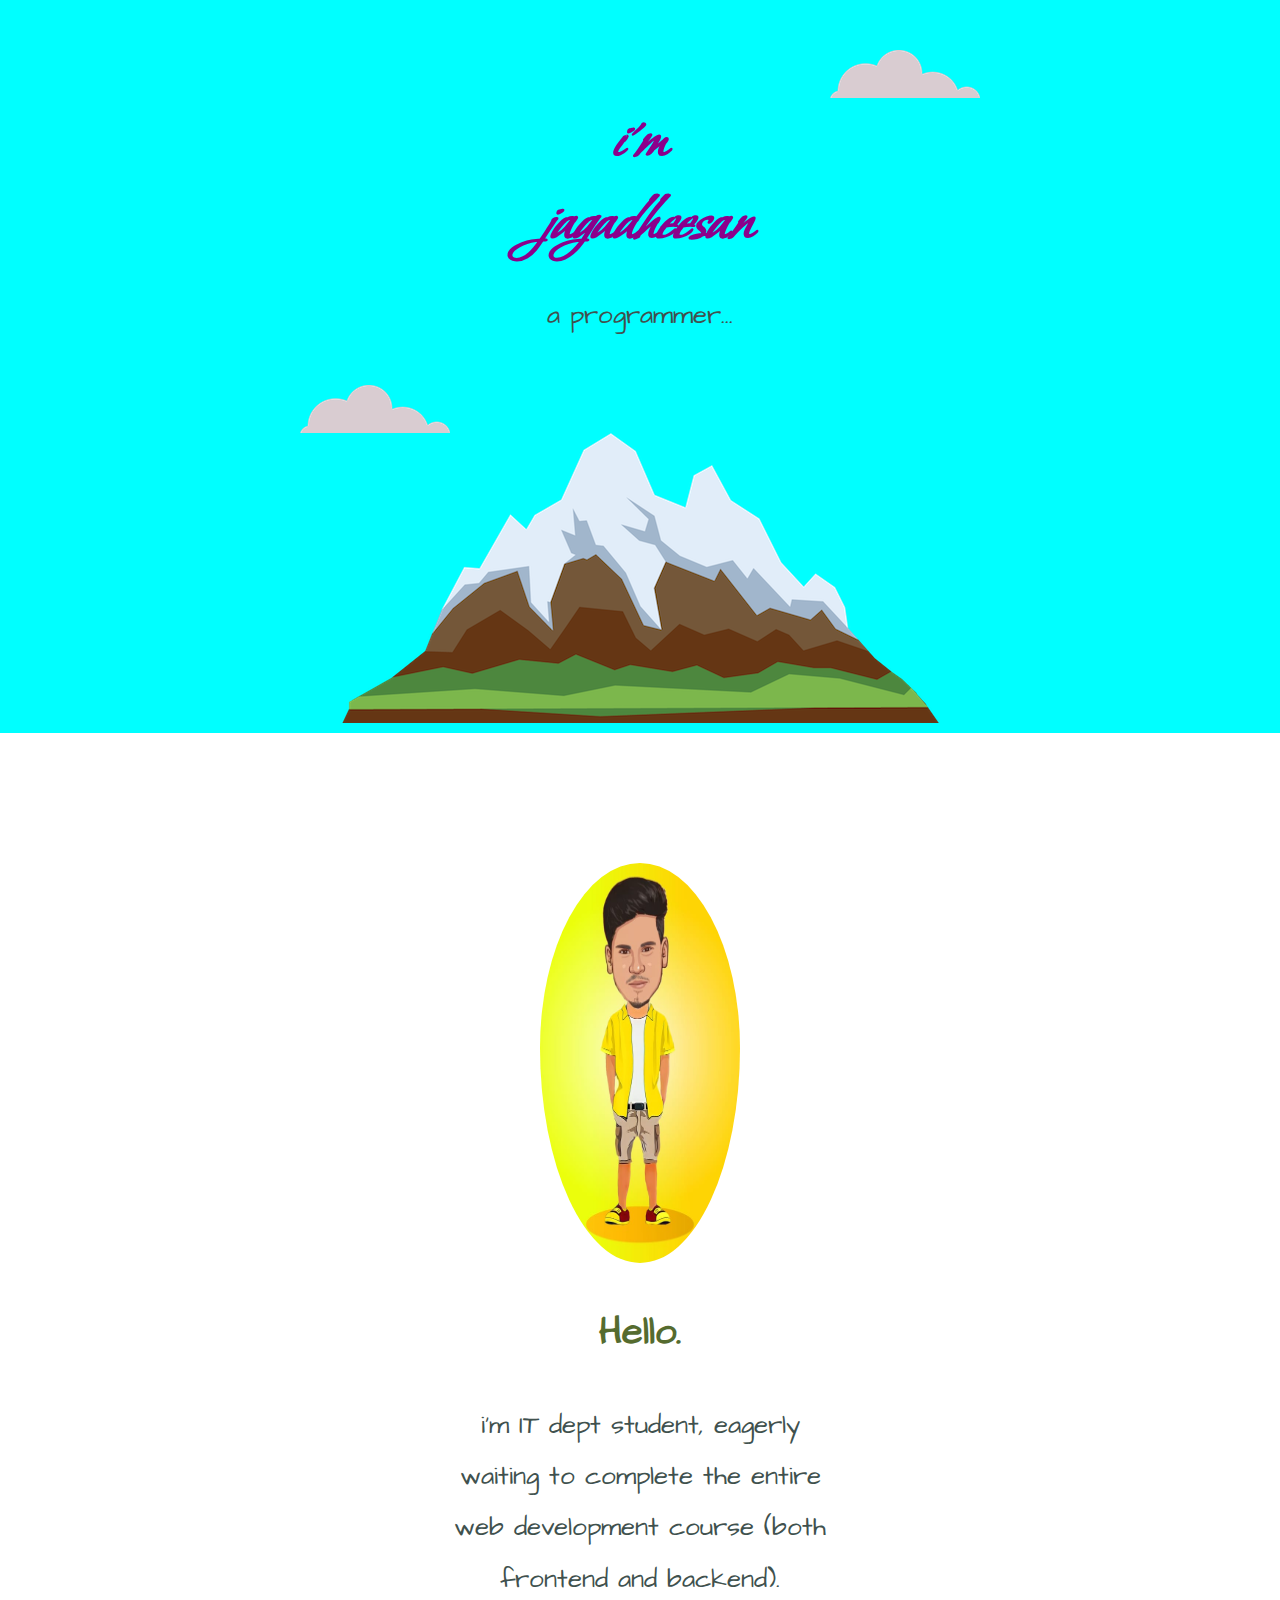
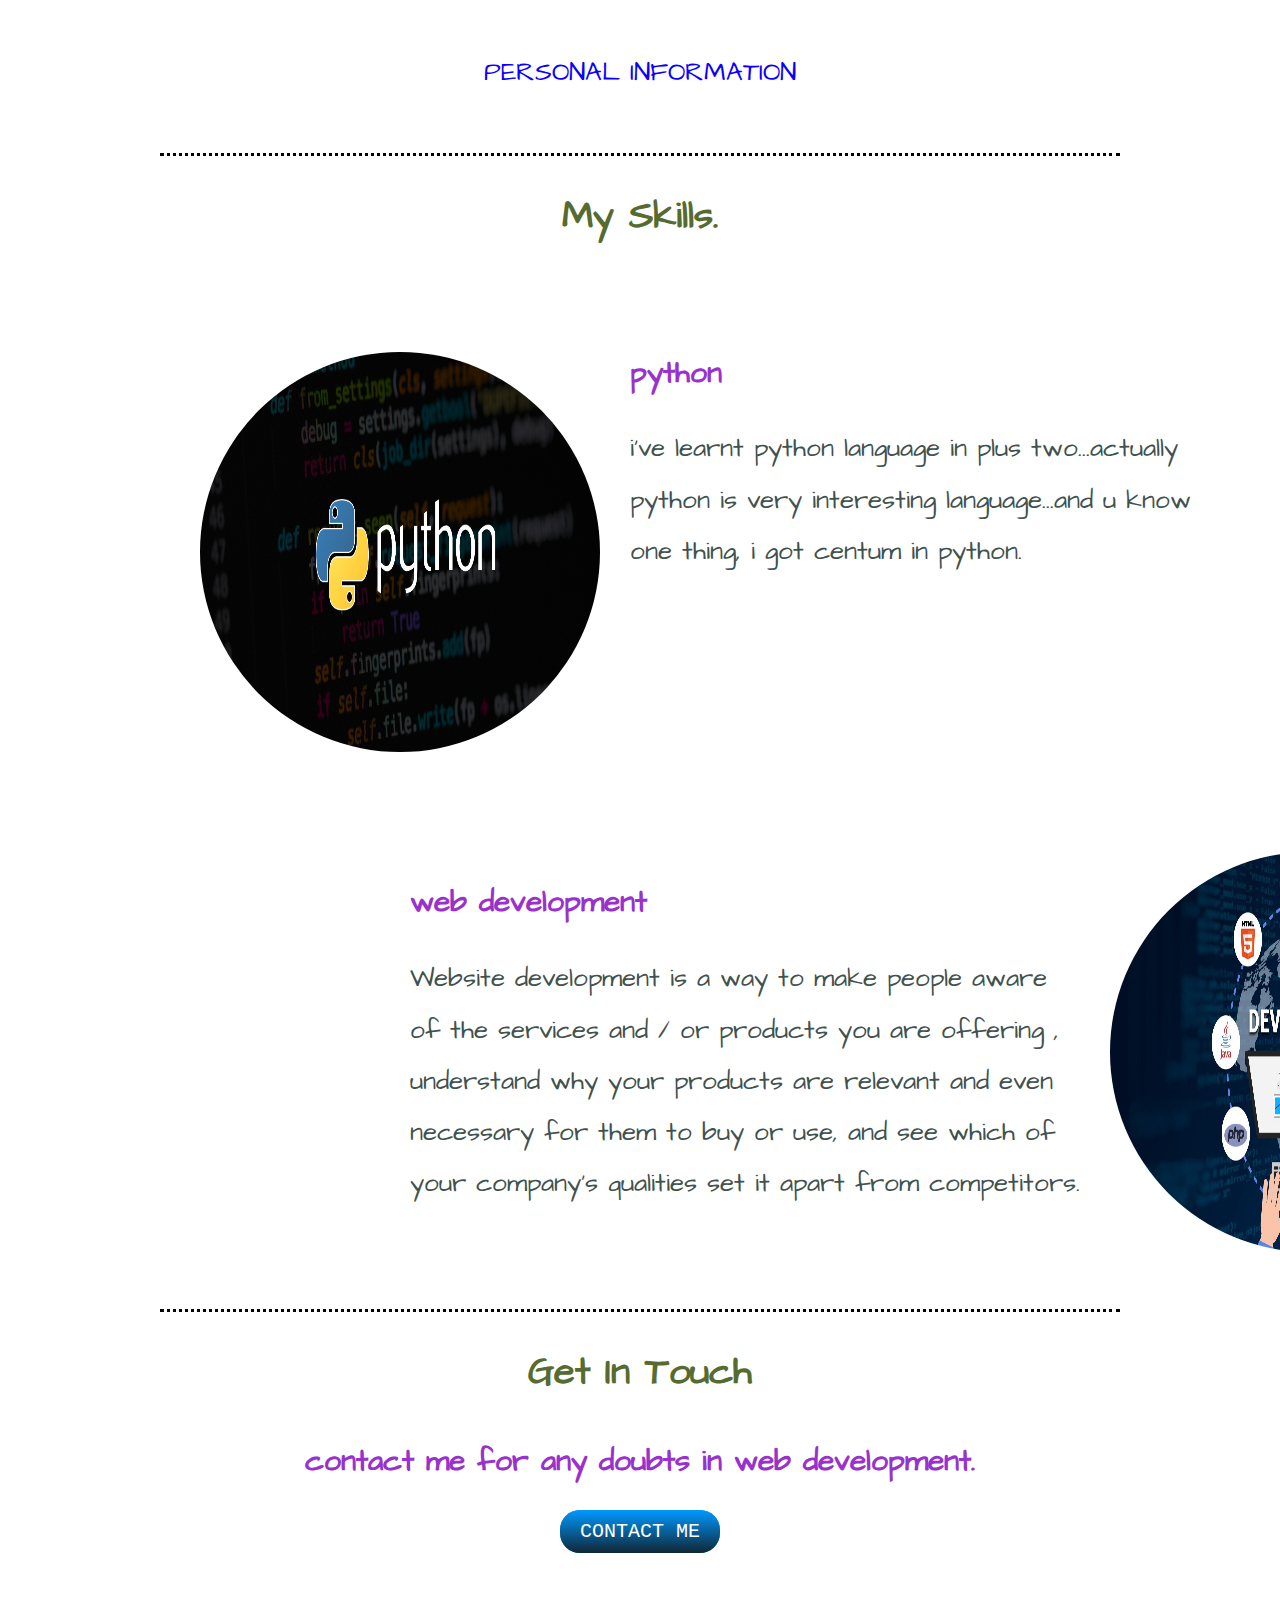
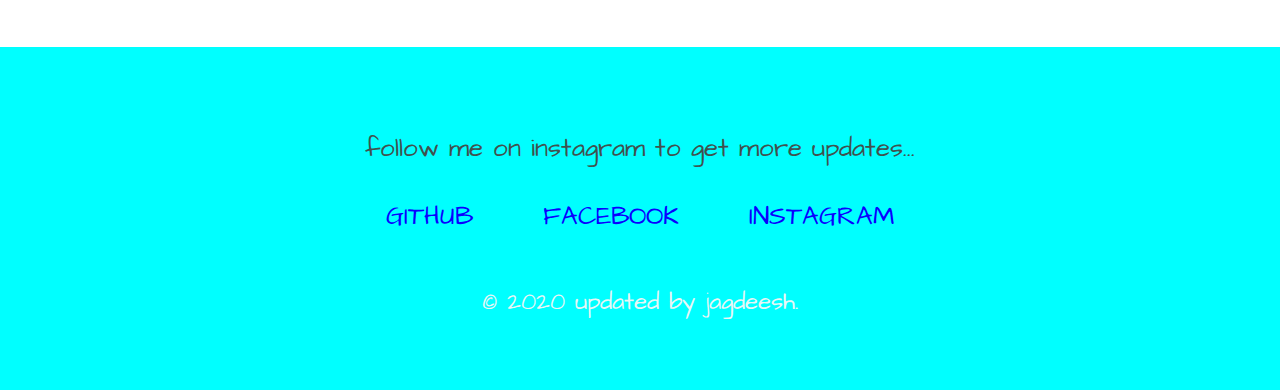
<file: index.html>
<!DOCTYPE html>
<html>
<head>
	<meta charset="utf-8">
	<title>JAGADHEESAN</title>
	<link rel="stylesheet" type="text/css" href="style.css">
	<link rel="icon" type="text/css" href="favicon.ico">
	<link rel="preconnect" href="https://fonts.googleapis.com">
	<link rel="preconnect" href="https://fonts.gstatic.com" crossorigin>
	<link href="https://fonts.googleapis.com/css2?family=Architects+Daughter&family=Bebas+Neue&family=Bonheur+Royale&family=Dancing+Script&display=swap" rel="stylesheet">
</head>
<body>
	<div class="top-container">
		<img class="top_cloud" src="cloud.png" alt="cloud">
		<h1><em> i'm jagadheesan</em></h1>
		<p>a programmer...</p>

		<img class="bottom_cloud" src="cloud.png" alt="cloud">
		
		<img class="mountain" src="mountain.png" alt="mountain">
	</div>
	<div class="middle-container">
  <div class="profile">
    <img src="pic.jpg" alt="my pic" class="my_pic">
    <h2>Hello.</h2>
    <p class="intro">i'm IT dept student, eagerly waiting to complete the entire web development course (both frontend and backend). </p>
    <a class="perso_info" href="personalinfo.html">PERSONAL INFORMATION</a>
  </div>
  <hr>
  <div class="skills">
    <h2>My Skills.</h2>
    <div class="skill-row python_div">
      <img class="python_image border_rad" src="python.jpg" alt="python image">
      <h3>python</h3>
      <p>i've learnt python language in plus two...actually python is very interesting language...and  u know one thing, i got centum in python. </p>
    </div>
    <div class="skill-row web_div">
      <img class="web_image border_rad" src="web image.jpeg" alt="web image">
      <h3>web development</h3>
      <p>Website development is a way to make people aware of the services and / or products you are offering , understand why your products are relevant and even necessary for them to buy or use, and see which of your company's qualities set it apart from competitors.</p>
    </div>
  </div>
  <hr>
  <div class="contact-me">
    <h2>Get In Touch</h2>
    <h3>contact me for any doubts in web development.</h3>
    <a class="btn" href="mailto:jagadheesan949@gmail.com">CONTACT ME</a>
  </div>
</div>
<div class="bottom-container">
  <p>follow me on instagram to get more updates...</p>
  <a class="footer-link" href="https://github.com/jagdeeshh/myweb">GITHUB</a>
  <a class="footer-link" href="https://www.facebook.com/profile.php?id=100055341878852">FACEBOOK </a>
  <a class="footer-link" href="https://www.instagram.com/_h_e_a_v_y_d_o_s_e_/">INSTAGRAM</a>
  <p class="copyright">© 2020 updated by jagdeesh.</p>
</div>
</body>
</html>
</file>
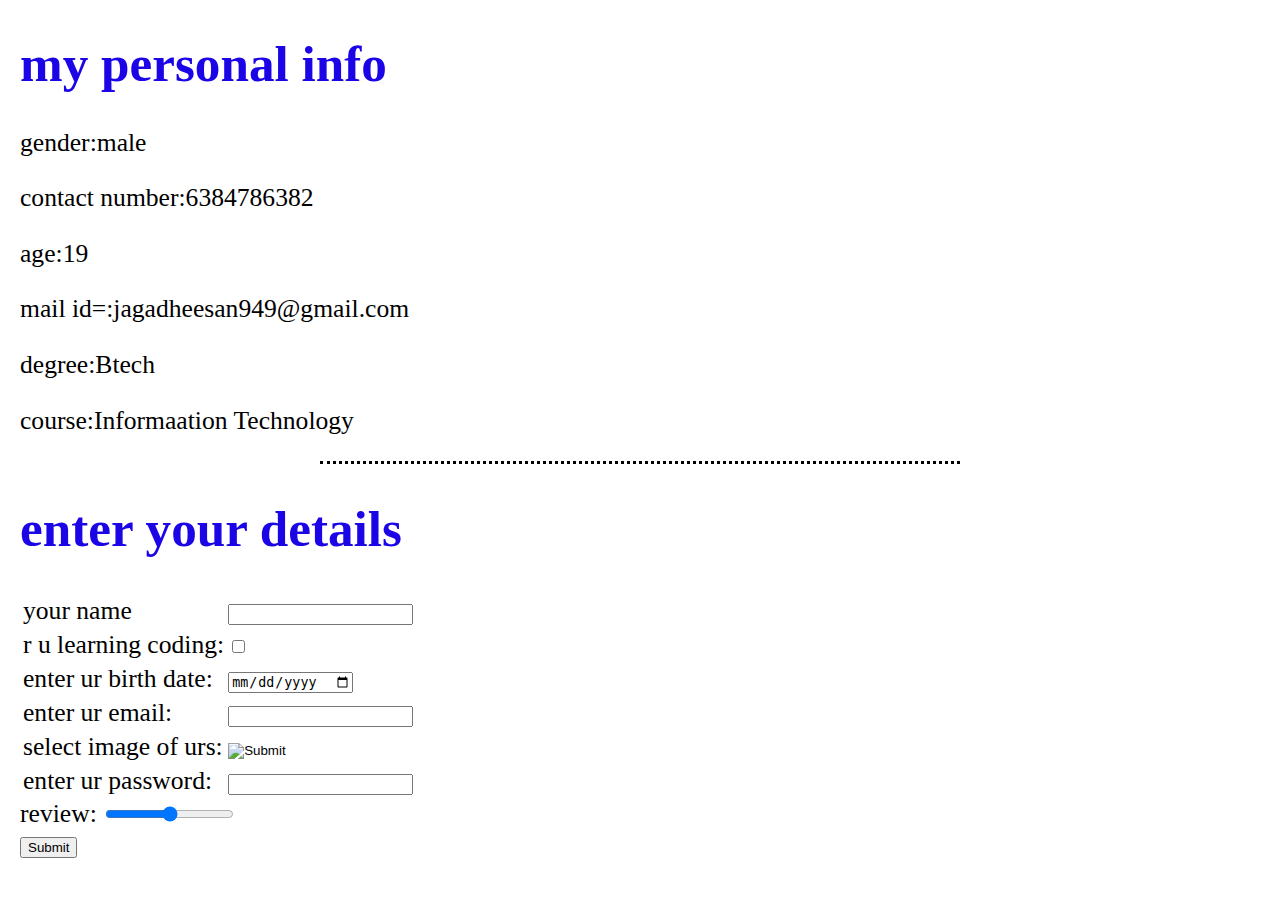
<file: personalinfo.html>
<!DOCTYPE html>
<html>
<head>
	<title>my personal info</title>
	<link rel="stylesheet" type="text/css" href="perso_style.css">
	<link rel="icon" type="text/css" href="favicon2.ico">
</head>
<body>
	<div>
	<h1 class="heading">my personal info</h1>
	<p>gender:male</p>
	<p>contact number:6384786382</p>
	<p>age:19</p>
	<p>mail id=:jagadheesan949@gmail.com</p>
	<p>degree:Btech</p>
	<p>course:Informaation Technology</p>
	</div>
	<hr>
	<div>
	<h1 class="heading">enter your details</h1>
	<form action="mailto:jagadheesan949@gmail.com" method="post">
		<table class="table1">
			<tr>
				<td><label>your name</label></td>
				<td><input type="text" name="your name"><br></td>
			</tr>
			<tr>
				<td><label>r u learning coding:</label></td>
				<td><input type="checkbox" name="r u learning coding"><br></td>
			</tr>
			<tr>
				<td><label>enter ur birth date:</label></td>
				<td><input type="date" name="dob"><br></td>
			</tr>
			<tr>
				<td><label>enter ur email:</label></td>
				<td><input type="email" name="email"><br></td>
			</tr>
			<tr>
				<td><label>select image of urs:</label></td>
				<td><input type="image" name="img"><br></td>
			</tr>
			<tr>
				<td>enter ur password:</td>
				<td><input type="password" name="password"><br></td>
			</tr>	
		</table>
			
		<label class="label">review:</label>
		<input type="range" name=""><br>
		<input type="submit" name="">
	</form>
	</div>

</body>
</html>
</file>
<file: style.css>
body{
	color: #40514E;
	margin: 0;
	text-align: center;
	font-family: 'Architects Daughter', cursive;
	
	font-size: 1.6em;
	
}
h1{
	color: #8b008b;
	font-size: 70px;
	margin-top: 0px;
	width: 200px;
	margin: 0 auto 0 auto;
	font-family: 'Bonheur Royale', cursive;
}
h2{
	color: #556b2f;
	padding-bottom: 10px;
}
h3{
	color: #9932cc;
}
p{
	line-height: 2;
}
a{
	color: #0b00ff;
	margin: 30px 30px;
	text-decoration:none;
}
.perso_info{
	text-decoration:none;
	padding: 30px 30px;

}
.footer-link:hover{
	color: #EAF6F6;
}
.top-container{
	background-color:aqua;
	position: relative;
	padding-top: 100px;
	}
.middle-container{
	margin: 100px 0;
}
.bottom-container{
	padding-top: 10px;
	background-color: aqua;
	padding: 50px 0 20px;
}
.skill-row{
	width: 50%;
	text-align: left;
	margin: 100px auto 100px auto;
}
img{
	height: 100;
	width: 100;
	position: relative;
	
}
.bottom_cloud{
	position: absolute;
	left: 300px;
	bottom: 300px;
}
.top_cloud{
	position: absolute;
	right: 300px;
	top: 50px;
}
.my_pic{
	height: 400px;
	width: 200px;
	border-radius: 100%;
	padding-top: 30px;
}
.python_image{
	height: 400px;
	width: 400px;
	float: left;
	margin-right: 30px;
	margin-bottom: 30px;
	border-radius: 500px;
}
.web_image{
	width: 400px;
	height: 400px;
	float: right;
	margin-left: 30px;
	border-radius: 500px;
}
.border_rad:hover{
	border-radius: 0px;
}
.web_div{
	padding-top: 100px;
	padding-left: 400px;
	width: 1100px;
	height: 500	px;
	margin-left: 10px;
}
.python_div{
	padding-right: 400px;
    height: 300px;
    width: 1000px;
    margin-left: 200px;
    margin-right: 200px;
}
hr{
		height: 1px;
		width: 75%;
		border-style: none;
		border-top-style:dotted;
		border-color: black;
		border-width: 3px; 
}
.intro{
	width: 30%;
	margin: auto;
	padding-bottom: 50px;
}
.profile{
	padding-bottom: 50px;
}
.btn {
  background: #0099ff;
  background-image: -webkit-linear-gradient(top, #0099ff, #102736);
  background-image: -moz-linear-gradient(top, #0099ff, #102736);
  background-image: -ms-linear-gradient(top, #0099ff, #102736);
  background-image: -o-linear-gradient(top, #0099ff, #102736);
  background-image: linear-gradient(to bottom, #0099ff, #102736);
  -webkit-border-radius: 20;
  -moz-border-radius: 20;
  border-radius: 20px;
  font-family: Courier New;
  color: #ffffff;
  font-size: 20px;
  padding: 10px 20px 10px 20px;
  text-decoration: none;
}

.btn:hover {
  background: #c8d2d9;
  background-image: -webkit-linear-gradient(top, #c8d2d9, #41484d);
  background-image: -moz-linear-gradient(top, #c8d2d9, #41484d);
  background-image: -ms-linear-gradient(top, #c8d2d9, #41484d);
  background-image: -o-linear-gradient(top, #c8d2d9, #41484d);
  background-image: linear-gradient(to bottom, #c8d2d9, #41484d);
  text-decoration: none;
}
.copyright{
	color: #EAF6F6;
	font-size: 1.5rem;
	padding: 20px 0;

}





font-family: 'Bebas Neue', cursive;
font-family: 'Bonheur Royale', cursive;
font-family: 'Dancing Script', cursive;
font-family: 'Architects Daughter', cursive;
</file>
<file: perso_style.css>
body{
	color: #1b05e6;
	margin: 0;
	font-family: 'Architects Daughter', cursive;
	font-size: 1.6em;
}
p{
	color: black;
}
div{
	margin-left: 20px;
}
td{
	color: black;
}
label{
	color: black;
}
hr{
	height: 1px;
	width: 50%;
	border-style: none;
	border-top-style:dotted;
	border-color: black;
	border-width: 3px; 
}
</file>
